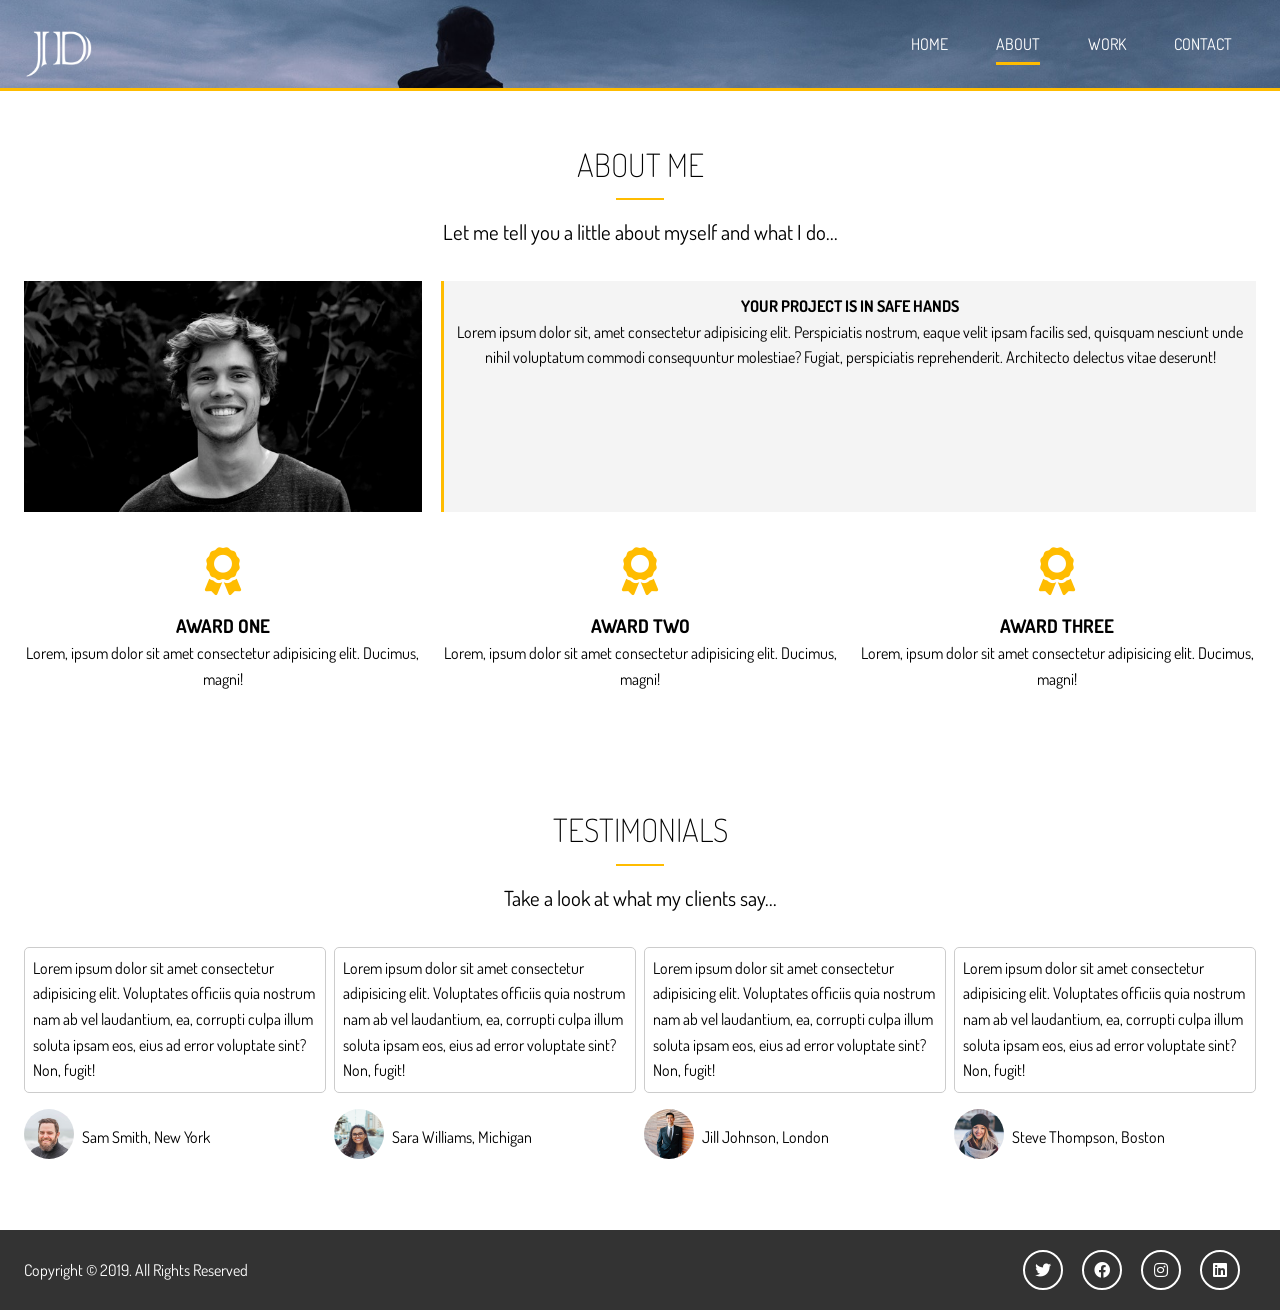
<file: about.html>
<!DOCTYPE html>
<html lang="en">
  <head>
    <meta charset="UTF-8" />
    <meta name="viewport" content="width=device-width, initial-scale=1.0" />
    <meta http-equiv="X-UA-Compatible" content="ie=edge" />
    <link
      rel="stylesheet"
      href="https://use.fontawesome.com/releases/v5.7.2/css/all.css"
      integrity="sha384-fnmOCqbTlWIlj8LyTjo7mOUStjsKC4pOpQbqyi7RrhN7udi9RwhKkMHpvLbHG9Sr"
      crossorigin="anonymous"
    />
    <link
      href="https://fonts.googleapis.com/css?family=Dosis"
      rel="stylesheet"
    />
    <link rel="stylesheet" href="css/main.css" />
    <title>About Me | UI/UX Designer & Photographer</title>
  </head>
  <body>
    <!-- Header -->
    <header id="header-inner">
      <div class="container">
        <nav id="main-nav">
          <img src="img/logo.png" alt="My Portfolio" id="logo" />
          <ul>
            <li><a href="index.html">Home</a></li>
            <li><a href="about.html" class="current">About</a></li>
            <li><a href="work.html">Work</a></li>
            <li><a href="contact.html">Contact</a></li>
          </ul>
        </nav>
      </div>
    </header>

    <!-- Section A: Info -->
    <section id="about-a" class="text-center py-3">
      <div class="container">
        <h2 class="section-title">About Me</h2>
        <div class="bottom-line"></div>
        <p class="lead">
          Let me tell you a little about myself and what I do...
        </p>
        <div class="about-info">
          <img src="img/about.jpg" alt="" class="bio-image" />
          <div class="bio bg-light">
            <h4>Your Project Is In Safe Hands</h4>
            <p>
              Lorem ipsum dolor sit, amet consectetur adipisicing elit.
              Perspiciatis nostrum, eaque velit ipsam facilis sed, quisquam
              nesciunt unde nihil voluptatum commodi consequuntur molestiae?
              Fugiat, perspiciatis reprehenderit. Architecto delectus vitae
              deserunt!
            </p>
          </div>
          <div class="award-1">
            <i class="fas fa-award fa-3x"></i>
            <h3>Award One</h3>
            <p>
              Lorem, ipsum dolor sit amet consectetur adipisicing elit. Ducimus,
              magni!
            </p>
          </div>
          <div class="award-2">
            <i class="fas fa-award fa-3x"></i>
            <h3>Award Two</h3>
            <p>
              Lorem, ipsum dolor sit amet consectetur adipisicing elit. Ducimus,
              magni!
            </p>
          </div>
          <div class="award-3">
            <i class="fas fa-award fa-3x"></i>
            <h3>Award Three</h3>
            <p>
              Lorem, ipsum dolor sit amet consectetur adipisicing elit. Ducimus,
              magni!
            </p>
          </div>
        </div>
      </div>
    </section>

    <!-- Section D: Testimonials -->
    <section id="about-d" class="py-4">
      <div class="container">
        <h2 class="section-title">Testimonials</h2>
        <div class="bottom-line"></div>
        <p class="lead text-center">Take a look at what my clients say...</p>
        <div class="testimonials">
          <div>
            <p>
              Lorem ipsum dolor sit amet consectetur adipisicing elit.
              Voluptates officiis quia nostrum nam ab vel laudantium, ea,
              corrupti culpa illum soluta ipsam eos, eius ad error voluptate
              sint? Non, fugit!
            </p>
            <ul>
              <li><img src="img/testimonials//person1.jpg" alt="" /></li>
              <li>Sam Smith, New York</li>
            </ul>
          </div>
          <div>
            <p>
              Lorem ipsum dolor sit amet consectetur adipisicing elit.
              Voluptates officiis quia nostrum nam ab vel laudantium, ea,
              corrupti culpa illum soluta ipsam eos, eius ad error voluptate
              sint? Non, fugit!
            </p>
            <ul>
              <li><img src="img/testimonials//person2.jpg" alt="" /></li>
              <li>Sara Williams, Michigan</li>
            </ul>
          </div>
          <div>
            <p>
              Lorem ipsum dolor sit amet consectetur adipisicing elit.
              Voluptates officiis quia nostrum nam ab vel laudantium, ea,
              corrupti culpa illum soluta ipsam eos, eius ad error voluptate
              sint? Non, fugit!
            </p>
            <ul>
              <li><img src="img/testimonials//person3.jpg" alt="" /></li>
              <li>Jill Johnson, London</li>
            </ul>
          </div>
          <div>
            <p>
              Lorem ipsum dolor sit amet consectetur adipisicing elit.
              Voluptates officiis quia nostrum nam ab vel laudantium, ea,
              corrupti culpa illum soluta ipsam eos, eius ad error voluptate
              sint? Non, fugit!
            </p>
            <ul>
              <li><img src="img/testimonials//person4.jpg" alt="" /></li>
              <li>Steve Thompson, Boston</li>
            </ul>
          </div>
        </div>
      </div>
    </section>

    <!-- Footer -->
    <footer id="main-footer">
      <div class="footer-content container">
        <p>Copyright &copy; 2019. All Rights Reserved</p>
        <div class="social">
          <i class="fab fa-twitter"></i>
          <i class="fab fa-facebook"></i>
          <i class="fab fa-instagram"></i>
          <i class="fab fa-linkedin"></i>
        </div>
      </div>
    </footer>
  </body>
</html>
</file>
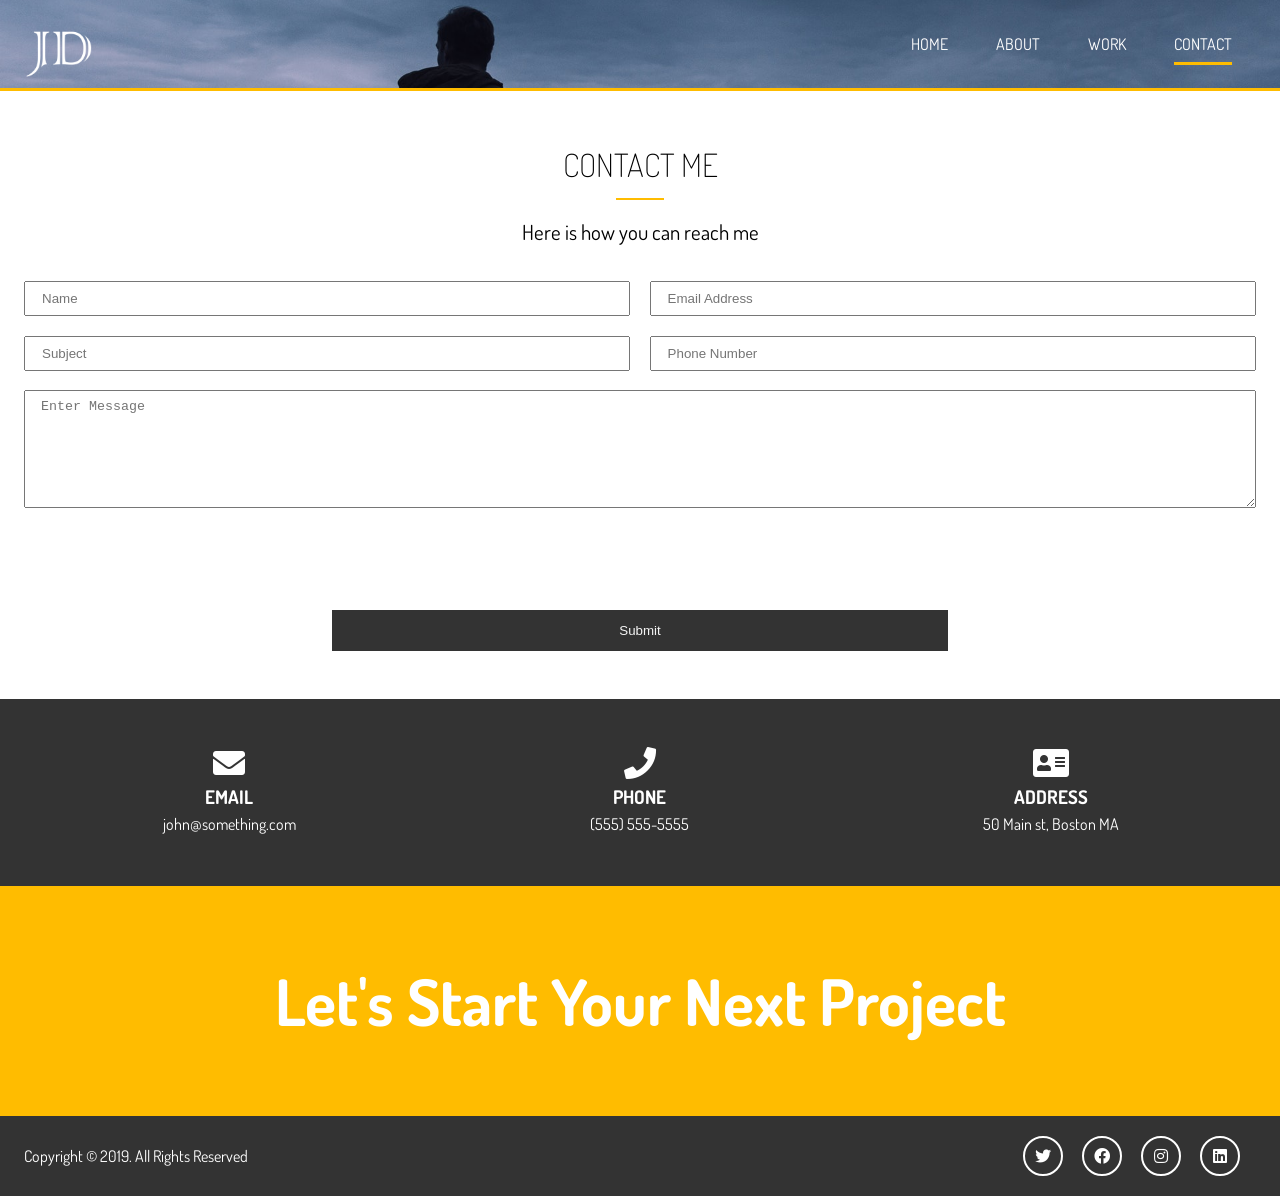
<file: contact.html>
<!DOCTYPE html>
<html lang="en">
  <head>
    <meta charset="UTF-8" />
    <meta name="viewport" content="width=device-width, initial-scale=1.0" />
    <meta http-equiv="X-UA-Compatible" content="ie=edge" />
    <link
      rel="stylesheet"
      href="https://use.fontawesome.com/releases/v5.7.2/css/all.css"
      integrity="sha384-fnmOCqbTlWIlj8LyTjo7mOUStjsKC4pOpQbqyi7RrhN7udi9RwhKkMHpvLbHG9Sr"
      crossorigin="anonymous"
    />
    <link
      href="https://fonts.googleapis.com/css?family=Dosis"
      rel="stylesheet"
    />
    <link rel="stylesheet" href="css/main.css" />
    <title>Contact Me | UI/UX Designer & Photographer</title>
  </head>
  <body>
    <!-- Header -->
    <header id="header-inner">
      <div class="container">
        <nav id="main-nav">
          <img src="img/logo.png" alt="My Portfolio" id="logo" />
          <ul>
            <li><a href="index.html">Home</a></li>
            <li><a href="about.html">About</a></li>
            <li><a href="work.html">Work</a></li>
            <li><a href="contact.html" class="current">Contact</a></li>
          </ul>
        </nav>
      </div>
    </header>

    <!-- Section A: Contact Form -->
    <section id="contact-a" class="text-center py-3">
      <div class="container">
        <h2 class="section-title">Contact Me</h2>
        <div class="bottom-line"></div>
        <p class="lead">Here is how you can reach me</p>
        <form method="POST" data-netlify="true" data-netlify-recaptcha="true">
          <div class="text-fields">
            <input
              type="text"
              class="text-input name-input"
              placeholder="Name"
              name="name"
            />
            <input
              type="text"
              class="text-input subject-input"
              placeholder="Subject"
              name="subject"
            />
            <input
              type="email"
              class="text-input email-input"
              placeholder="Email Address"
              name="email"
            />
            <input
              type="text"
              class="text-input phone-input"
              placeholder="Phone Number"
              name="phone"
            />
            <textarea
              class="text-input message-input"
              placeholder="Enter Message"
              name="message"
            ></textarea>
            <div class="my-2">
              <div data-netlify-recaptcha="true"></div>
            </div>
          </div>
          <button type="submit" class="btn-dark">Submit</button>
        </form>
      </div>
    </section>

    <!-- Section B: Contact Info -->
    <section id="contact-b" class="py-3 bg-dark">
      <div class="container">
        <div class="contact-info">
          <div>
            <i class="fas fa-envelope fa-2x"></i>
            <h3>Email</h3>
            <p>john@something.com</p>
          </div>
          <div>
            <i class="fas fa-phone fa-2x"></i>
            <h3>Phone</h3>
            <p>(555) 555-5555</p>
          </div>
          <div>
            <i class="fas fa-address-card fa-2x"></i>
            <h3>Address</h3>
            <p>50 Main st, Boston MA</p>
          </div>
        </div>
      </div>
    </section>

    <!-- Section C: Tagline -->
    <section id="contact-c" class="bg-main py-4">
      <div class="container">
        <h1>Let's Start Your Next Project</h1>
      </div>
    </section>

    <!-- Footer -->
    <footer id="main-footer">
      <div class="footer-content container">
        <p>Copyright &copy; 2019. All Rights Reserved</p>
        <div class="social">
          <i class="fab fa-twitter"></i>
          <i class="fab fa-facebook"></i>
          <i class="fab fa-instagram"></i>
          <i class="fab fa-linkedin"></i>
        </div>
      </div>
    </footer>
  </body>
</html>
</file>
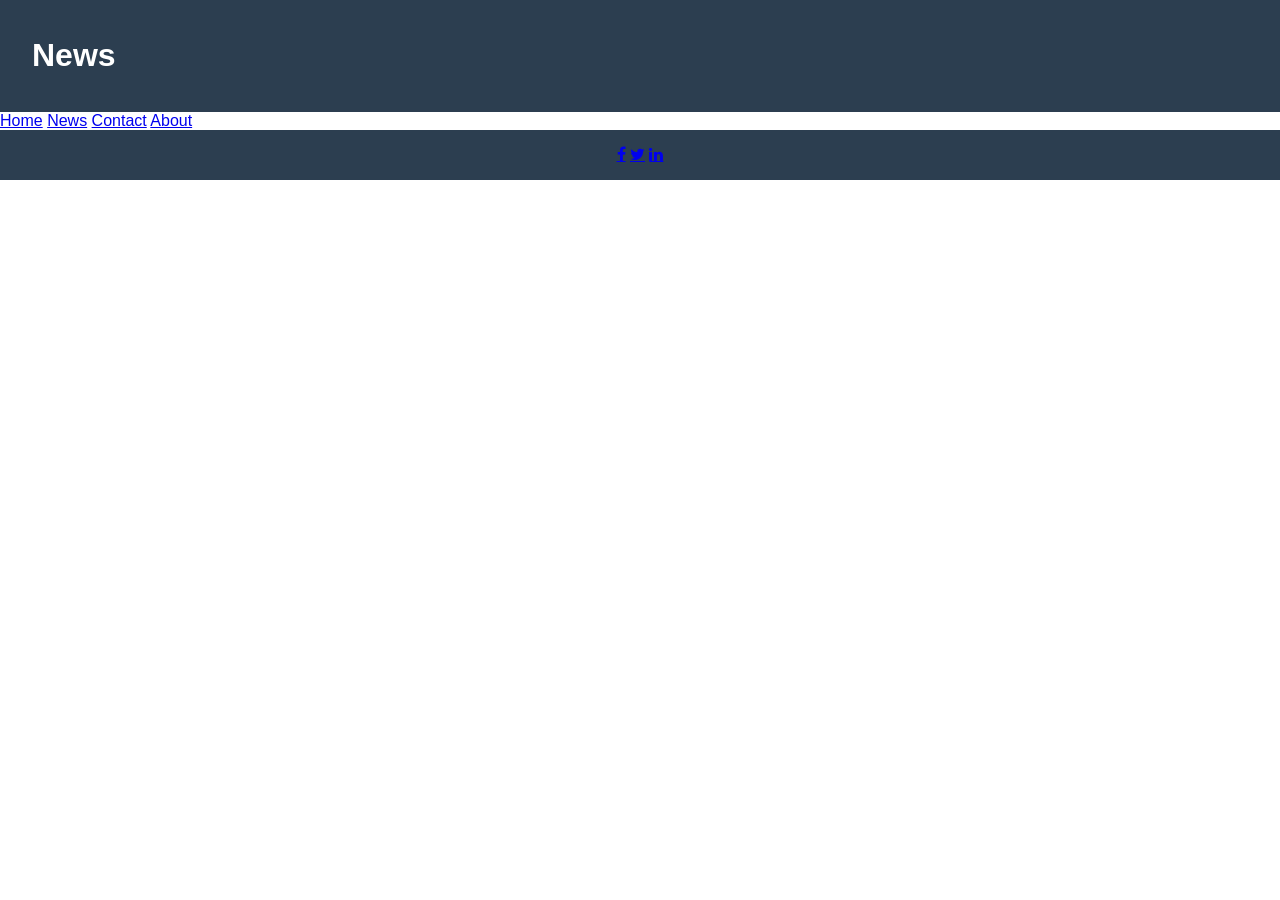
<file: news.html>
<!DOCTYPE html>
<html lang="en">

<head>
    <meta charset="UTF-8">
    <meta name="viewport" content="width=device-width, initial-scale=1.0">
    <title>News</title>
    <link rel="stylesheet" href="./styles.css">
    <link rel="stylesheet" href="https://cdnjs.cloudflare.com/ajax/libs/font-awesome/4.7.0/css/font-awesome.min.css">
</head>

<body>
    <header>
        <!-- Your header content goes here -->
        <h1>News</h1>
    </header>

    <main>
        <!-- Your main content goes here -->
        <div class="topnav">
            <a href="index.html">Home</a>
            <a class="active" href="./news.html">News</a>
            <a href="contact.html">Contact</a>
            <a href="about.html">About</a>
        </div>

    </main>

    <footer>
        <!-- Your footer content goes here -->
        <a href="#" class="fa fa-facebook"></a>
        <a href="#" class="fa fa-twitter"></a>
        <a href="#" class="fa fa-linkedin"></a>
    </footer>
</body>

</html>
</file>
<file: css/main.css>
.container {
  max-width: 1280px;
  padding: 0 1.5rem;
  margin: auto;
  overflow: hidden; }

.btn-main, .btn-light, .btn-dark {
  display: inline-block;
  padding: 0.8rem 2rem;
  transition: all 0.5s;
  border: none;
  cursor: pointer; }

.btn-main {
  color: #333;
  background-color: #ffbc00; }

.btn-light {
  color: #333;
  background-color: #f4f4f4; }

.btn-dark {
  color: #f4f4f4;
  background-color: #333; }

button[class^='btn-']:hover,
a[class^='btn-']:hover,
input[class^='btn-']:hover {
  background-color: #ffbc00; }

.bg-main {
  background: #ffbc00;
  color: #fff; }

.bg-dark {
  background: #333;
  color: #fff; }

.bg-light {
  background: #f4f4f4;
  color: #000; }

.bg-medium {
  background: #ccc;
  color: #000; }

.lead {
  font-size: 1.3rem;
  margin-bottom: 2rem; }

.text-center {
  text-align: center; }

.py-1 {
  padding: 1rem 0; }

.py-2 {
  padding: 2rem 0; }

.py-3 {
  padding: 3rem 0; }

.py-4 {
  padding: 4rem 0; }

.my-1 {
  margin: 1rem 0; }

.my-2 {
  margin: 2rem 0; }

.my-3 {
  margin: 3rem 0; }

.my-4 {
  margin: 4rem 0; }

.section-title {
  font-size: 2rem;
  display: block;
  padding-bottom: 0.5rem;
  text-align: center;
  font-weight: 100;
  text-transform: uppercase; }

.bottom-line {
  height: 2px;
  width: 3rem;
  background: #ffbc00;
  display: block;
  margin: 0 auto 1rem auto; }

.items {
  display: grid;
  grid-template-columns: repeat(3, 1fr);
  box-shadow: 0 5px 10px 0 rgba(0, 0, 0, 0.3); }

.item {
  position: relative;
  background: #ffbc00;
  overflow: hidden; }
  .item::after {
    content: '';
    position: absolute;
    display: block;
    background: inherit;
    opacity: 0.9;
    top: 0;
    left: 0;
    width: 100%;
    height: 100%;
    transform: scale(2) translateX(-75%) translateY(-75%) rotate(-28deg);
    transition: transform 3s cubic-bezier(0.2, 1, 0.3, 1); }
  .item:hover:after {
    transform: scale(2) translateX(0) translateY(0) rotate(-28deg); }
  .item:hover .item-image {
    transform: scale(1.2); }
  .item:hover .item-text {
    opacity: 1;
    transform: translateY(0); }
  .item-image {
    height: auto;
    transform: translateZ(0);
    display: block;
    transition: transform 750ms cubic-bezier(0.2, 1, 0.3, 1); }
  .item-image:before {
    content: '';
    display: block;
    padding-top: 75%;
    overflow: hidden; }
  .item-image img {
    position: absolute;
    top: 0;
    left: 0;
    width: 100%;
    height: auto;
    line-height: 0; }
  .item-text {
    position: absolute;
    top: 0;
    left: 0;
    bottom: 0;
    right: 0;
    opacity: 0;
    text-align: center;
    z-index: 1;
    color: #fff;
    transform: translateY(-20%);
    transition: opacity 500ms cubic-bezier(0.2, 1, 0.3, 1), transform 500ms cubic-bezier(0.2, 1, 0.3, 1);
    transition-delay: 300ms; }
  .item-text-wrap {
    position: absolute;
    width: 100%;
    top: 50%;
    transform: translateY(-50%); }
  .item-text-title {
    font-size: 2rem;
    padding: 0 1rem;
    margin: 5px 0 0 0; }
  .item-text-category {
    text-transform: uppercase;
    font-size: 1.2rem;
    opacity: 0.7;
    margin: 0; }

* {
  margin: 0;
  padding: 0; }

body {
  font-family: 'Dosis', sans-serif;
  line-height: 1.6;
  background: #fff; }

a {
  text-decoration: none;
  color: #333; }

ul {
  list-style: none; }

h2,
h3,
h4 {
  text-transform: uppercase; }

img {
  width: 100%; }

#logo {
  width: 70px;
  height: 70px;
  color: #fff;
  text-transform: uppercase; }

#main-nav {
  display: flex;
  justify-content: space-between;
  padding-top: 1rem; }
  #main-nav ul {
    display: flex; }
  #main-nav li {
    padding: 1rem 1.5rem; }
  #main-nav a {
    text-decoration: none;
    color: #fff;
    text-transform: uppercase;
    border-bottom: 3px transparent solid;
    padding-bottom: 0.5rem;
    transition: border-color 0.5s; }
    #main-nav a:hover {
      border-color: #ccc; }
    #main-nav a.current {
      border-color: #ffbc00; }

#header-home {
  background: url("../img/showcase.jpg") no-repeat center right/cover;
  height: 100vh;
  color: #fff; }
  #header-home .header-content {
    text-align: center;
    padding-top: 20%; }
    #header-home .header-content h1 {
      font-size: 4rem;
      line-height: 1.2; }

#header-inner {
  background: url("../img/showcase.jpg") no-repeat 20% 30%/cover;
  height: 5.5rem;
  border-bottom: 3px solid #ffbc00; }

#home-a .specials {
  margin-top: 3rem;
  display: grid;
  grid-gap: 1rem;
  grid-template-columns: repeat(4, 1fr); }
  #home-a .specials .fas {
    color: #ffbc00;
    padding-bottom: 0.4rem; }

#home-b .stats {
  display: grid;
  grid-template-columns: repeat(4, 1fr); }
  #home-b .stats li {
    line-height: 2; }
    #home-b .stats li.stats-title {
      font-size: 1.5rem; }
    #home-b .stats li.stats-number {
      font-size: 2rem;
      font-weight: bold; }
  #home-b .stats div {
    padding: 3rem 0; }
    #home-b .stats div:nth-child(odd) {
      background: #f4f4f4; }
    #home-b .stats div:nth-child(even) {
      background: #ccc; }

#home-c .process {
  display: grid;
  grid-template-columns: repeat(4, 1fr);
  grid-gap: 1.5rem;
  text-align: center; }
  #home-c .process-step {
    position: absolute;
    top: 0;
    right: 0;
    font-size: 28px;
    background: #ffbc00;
    color: #fff;
    border-radius: 50%;
    height: 15px;
    width: 15px;
    line-height: 15px;
    padding: 1rem;
    transition: all 1s; }
  #home-c .process-icon {
    border-radius: 50%;
    background: #333;
    color: #fff;
    padding: 2rem;
    width: 70px;
    height: 70px;
    line-height: 70px;
    text-align: center;
    position: relative;
    transition: all 1s; }
    #home-c .process-icon:hover {
      background: #ffbc00;
      width: 90px;
      height: 90px;
      line-height: 90px; }
      #home-c .process-icon:hover .process-step {
        background: #333;
        color: #fff; }

#about-a .about-info {
  display: grid;
  grid-template-areas: 'bioimage bio bio' 'aw1 aw2 aw3';
  grid-gap: 1.2rem; }

#about-a .bio-image {
  grid-area: bioimage; }

#about-a .bio {
  grid-area: bio;
  border-left: 3px solid #ffbc00;
  padding: 0.8rem; }

#about-a .award-1 {
  grid-area: aw1; }

#about-a .award-2 {
  grid-area: aw2; }

#about-a .award-3 {
  grid-area: aw3; }

#about-a .award-1 .fas,
#about-a .award-2 .fas,
#about-a .award-3 .fas {
  color: #ffbc00;
  margin: 1rem; }

#about-b .progress {
  overflow: hidden;
  height: 20px;
  background: #ccc;
  border-radius: 5px;
  margin-bottom: 0.6rem; }
  #about-b .progress div {
    height: 100%;
    color: #fff;
    text-align: center;
    background: #ffbc00; }

#about-c .about-logos {
  display: grid;
  grid-template-columns: repeat(4, 1fr);
  grid-gap: 2rem; }
  #about-c .about-logos img {
    width: 70%; }

#about-d .testimonials {
  display: grid;
  grid-template-columns: repeat(4, 1fr);
  grid-gap: 0.5rem; }
  #about-d .testimonials ul {
    list-style: none;
    margin-top: 1rem;
    display: flex;
    align-items: center; }
  #about-d .testimonials p {
    border: 1px solid #ccc;
    border-radius: 5px;
    padding: 0.5rem; }
  #about-d .testimonials img {
    width: 50px;
    height: 50px;
    border-radius: 50%;
    margin-right: 0.5rem; }

#contact-a .text-fields {
  display: grid;
  grid-template-areas: 'name email' 'subject phone' 'message message';
  grid-gap: 1.2rem;
  margin-bottom: 1.2rem; }
  #contact-a .text-fields .name-input {
    grid-area: name; }
  #contact-a .text-fields .subject-input {
    grid-area: subject; }
  #contact-a .text-fields .email-input {
    grid-area: email; }
  #contact-a .text-fields .phone-input {
    grid-area: phone; }
  #contact-a .text-fields .message-input {
    grid-area: message;
    height: 100px; }
  #contact-a .text-fields .text-input {
    padding: 0.5rem 1rem; }

#contact-a button[type='submit'] {
  width: 50%; }

#contact-b .contact-info {
  display: grid;
  grid-template-columns: repeat(3, 1fr);
  text-align: center; }

#contact-c h1 {
  text-align: center;
  font-size: 4rem; }

#main-footer {
  background: #333;
  color: #fff;
  height: 5rem; }
  #main-footer .footer-content {
    display: flex;
    justify-content: space-between;
    height: 5rem;
    align-items: center; }
    #main-footer .footer-content .social .fab {
      margin-right: 1rem;
      border: 2px #fff solid;
      border-radius: 50%;
      height: 20px;
      width: 20px;
      line-height: 20px;
      text-align: center;
      padding: 0.5rem; }
      #main-footer .footer-content .social .fab:hover {
        background: #ffbc00; }

@media (max-width: 800px) {
  #header-home {
    height: 30rem; }
    #header-home .header-content {
      padding-top: 5rem; } }

@media (max-width: 500px) {
  #main-nav {
    flex-direction: column;
    align-items: center; }
    #main-nav li {
      padding: 1rem; }
  #header-home {
    height: 10rem;
    border-bottom: 3px solid #ffbc00;
    background-position: 20% 30%; }
    #header-home .header-content {
      display: none; }
  #header-inner {
    height: 10rem; }
  #home-a .specials,
  #home-b .stats,
  #home-c .process,
  #about-d .testimonials,
  #contact-b .contact-info,
  .items {
    grid-template-columns: 1fr; }
  #home-a .specials div {
    border-bottom: 1px #f4f4f4 solid;
    padding-bottom: 1rem; }
    #home-a .specials div:last-child {
      border: none;
      padding-bottom: 0; }
  #home-b .stats div {
    padding: 2rem 0 1rem 0; }
  #about-a .about-info {
    grid-template-areas: 'bioimage' 'bio' 'aw1' 'aw2' 'aw3'; }
  #about-c {
    display: none; }
  #contact-a .text-fields {
    grid-template-areas: 'name' 'subject' 'email' 'phone' 'message'; }
  #contact-b div {
    margin-bottom: 1rem;
    padding-bottom: 1rem;
    border-bottom: 1px #555 solid; }
    #contact-b div:last-child {
      border: none;
      margin-bottom: 0;
      padding-bottom: 0; }
  #contact-c h1 {
    font-size: 2rem; }
  #main-footer {
    height: 7rem; }
    #main-footer .footer-content {
      flex-direction: column;
      padding: 1rem;
      height: 5rem; } }

@media (max-height: 580px) {
  #header-home .header-content {
    padding-top: 3rem; } }

@media (max-height: 330px) {
  #header-home .header-content h1 {
    font-size: 2rem; } }
</file>
<file: styles.css>
/* General Styles */
body {
  margin: 0;
  font-family: Arial, sans-serif;
  color: #333;
}

/* Header */
header {
  background: #2c3e50;
  color: white;
  padding: 1rem 2rem;
  display: flex;
  justify-content: space-between;
  align-items: center;
}

header nav a {
  margin: 0 1rem;
  color: white;
  text-decoration: none;
}

header nav a:hover {
  text-decoration: underline;
}

/* Hero Section */
.hero {
  background: #34495e;
  color: white;
  text-align: center;
  padding: 4rem 2rem;
}

.hero h1 {
  font-size: 3rem;
}

/* General Container */
.container {
  width: 90%;
  max-width: 1200px;
  margin: 0 auto;
  padding: 2rem 0;
}

/* Portfolio Section */
.portfolio {
  display: grid;
  grid-template-columns: repeat(auto-fit, minmax(300px, 1fr));
  gap: 2rem;
}

.portfolio-item {
  background: #ecf0f1;
  padding: 1rem;
  border-radius: 8px;
  text-align: center;
}

.portfolio-item img {
  width: 100%;
  border-radius: 8px;
}

.portfolio-item h3 {
  margin: 1rem 0 0.5rem;
}

/* Certifications Section */
.certifications {
  margin: 2rem 0;
}

.certifications-list {
  display: grid;
  grid-template-columns: repeat(auto-fit, minmax(300px, 1fr));
  gap: 2rem;
}

.certification-item {
  background: #ecf0f1;
  padding: 1rem;
  border-radius: 8px;
  box-shadow: 0 2px 4px rgba(0, 0, 0, 0.1);
  text-align: center;
}

.certification-item h3 {
  margin: 0.5rem 0;
  font-size: 1.2rem;
  color: #2c3e50;
}

.certification-item p {
  margin: 0.3rem 0;
  font-size: 0.9rem;
  color: #555;
}



/* About Section */
.about,{
  margin: 2rem 0;
}

/* Contact Section */
.contact form {
  max-width: 600px;
  margin: 0 auto;
}

.form-group {
  margin-bottom: 1.5rem;
}

label {
  display: block;
  font-weight: bold;
  margin-bottom: 0.5rem;
  color: #555;
}

input, textarea {
  width: 100%;
  padding: 0.8rem;
  border: 1px solid #ccc;
  border-radius: 5px;
  font-size: 1rem;
}

input:focus, textarea:focus {
  border-color: #3498db;
  outline: none;
  box-shadow: 0 0 5px rgba(52, 152, 219, 0.5);
}

textarea {
  resize: vertical;
}

.btn {
  display: inline-block;
  background-color: #3498db;
  color: white;
  padding: 0.8rem 1.5rem;
  border: none;
  border-radius: 5px;
  font-size: 1rem;
  cursor: pointer;
  transition: background-color 0.3s ease;
}

.btn:hover {
  background-color: #2980b9;
}


/* Footer */
footer {
  background: #2c3e50;
  color: white;
  text-align: center;
  padding: 1rem 0;
}


/* Social Media Bar */
.social-media {
  display: flex;
  justify-content: center;
  margin-bottom: 1rem;
}

.social-media a {
  margin: 0 1rem;
  text-decoration: none;
}

.social-media img {
  width: 30px;
  height: 30px;
  transition: transform 0.3s ease, opacity 0.3s ease;
}

.social-media img:hover {
  transform: scale(1.2);
  opacity: 0.8;
}
</file>
